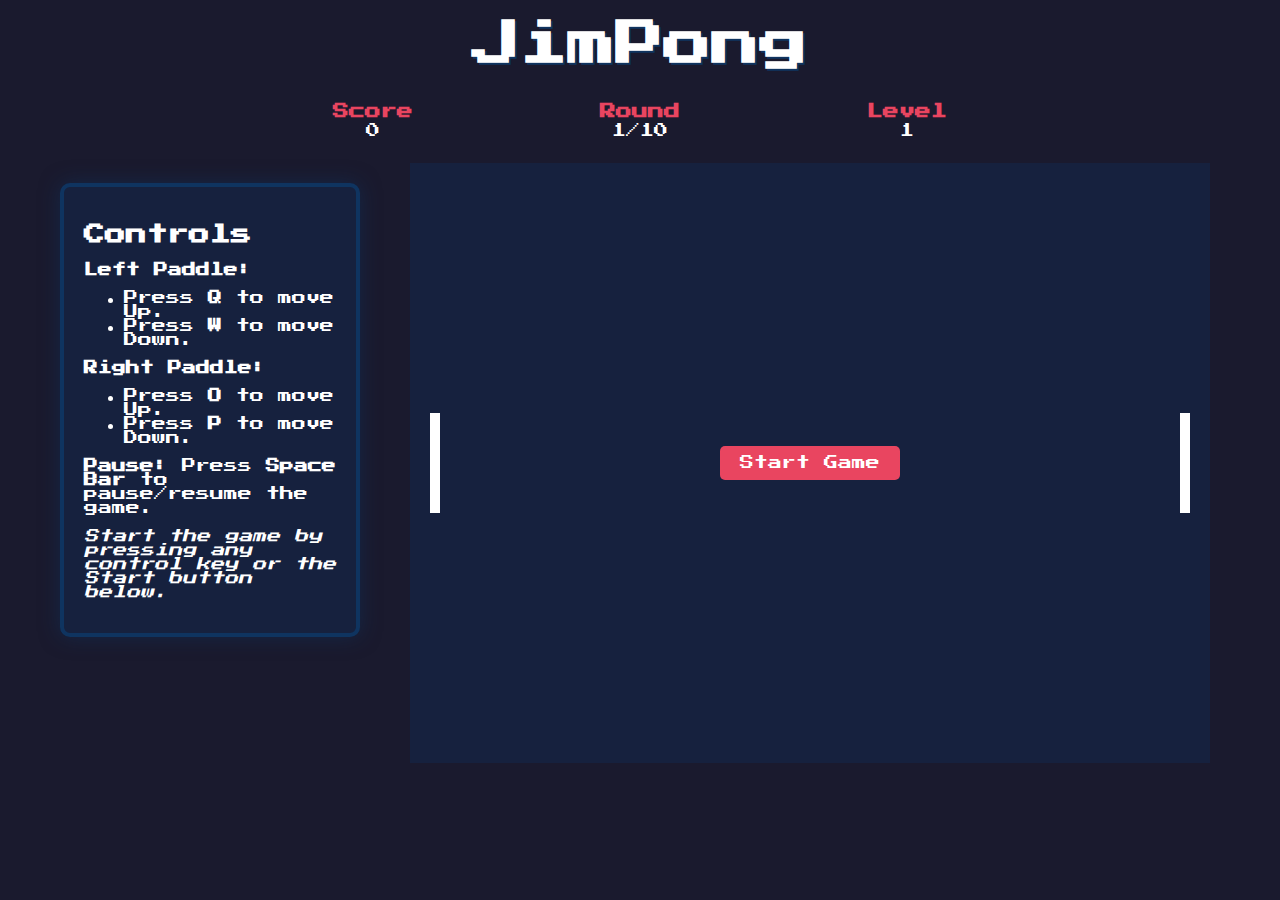
<file: index.html>
<!DOCTYPE html>
<html lang="en">
<head>
    <meta charset="UTF-8">
    <title>JimPong</title>
    <meta name="viewport" content="width=device-width, initial-scale=1.0">
    <!-- Link to external CSS file -->
    <link rel="stylesheet" href="styles.css">
    <!-- Importing the 'Press Start 2P' font from Google Fonts -->
    <link rel="preconnect" href="https://fonts.googleapis.com">
    <link href="https://fonts.googleapis.com/css2?family=Press+Start+2P&display=swap" rel="stylesheet">
</head>
<body>
    <!-- Game Title -->
    <h1>JimPong</h1>

    <!-- Welcome Screen (Visible on Mobile Devices) -->
    <div id="welcomeScreen">
        <h2>Welcome to <span class="gameTitle">JimPong</span></h2>
        <p>Control both paddles by moving them up and down.</p>
        <button id="playButton">Play</button>
    </div>

    <!-- Main Game Area -->
    <div id="gameArea">
        <!-- Scoreboard -->
        <div id="scoreboard">
            <div class="score-item">
                <h3>Score</h3>
                <p><span id="score">0</span></p>
            </div>
            <div class="score-item">
                <h3>Round</h3>
                <p><span id="round">1/10</span></p>
            </div>
            <div class="score-item">
                <h3>Level</h3>
                <p><span id="level">1</span></p>
            </div>
        </div>

        <!-- Main Container: Game and Controls -->
        <div id="mainContainer">
            <!-- Controls Instructions (Visible only on Desktop) -->
            <div id="controlsContainer">
                <h2>Controls</h2>
                <p><strong>Left Paddle:</strong></p>
                <ul>
                    <li>Press <strong>Q</strong> to move Up.</li>
                    <li>Press <strong>W</strong> to move Down.</li>
                </ul>
                <p><strong>Right Paddle:</strong></p>
                <ul>
                    <li>Press <strong>O</strong> to move Up.</li>
                    <li>Press <strong>P</strong> to move Down.</li>
                </ul>
                <p><strong>Pause:</strong> Press <strong>Space Bar</strong> to pause/resume the game.</p>
                <p><em>Start the game by pressing any control key or the Start button below.</em></p>
            </div>

            <!-- Game Container -->
            <div id="gameContainer">
                <canvas id="gameCanvas" width="800" height="600"></canvas>

                <!-- Start/Restart Button (Desktop) -->
                <button id="startButton">Start Game</button>

                <!-- Congratulatory Message Overlay -->
                <div id="congratsOverlay" class="overlay">
                    <h2>Congratulations! You've completed the round!</h2>
                    <button onclick="closeCongrats()">OK</button>
                </div>

                <!-- Game Over Message Overlay -->
                <div id="gameOverOverlay" class="overlay">
                    <h2>Game Over!</h2>
                    <button onclick="restartGame()">Try Again</button>
                </div>

                <!-- Pause Overlay -->
                <div id="pauseOverlay">
                    <h2>Game Paused</h2>
                </div>

                <!-- Mobile Pause/Restart Button -->
                <button id="mobilePauseButton">Pause</button>
            </div>
        </div>
    </div>

    <!-- Include external JavaScript file -->
    <script src="script.js"></script>
</body>
</html>
</file>
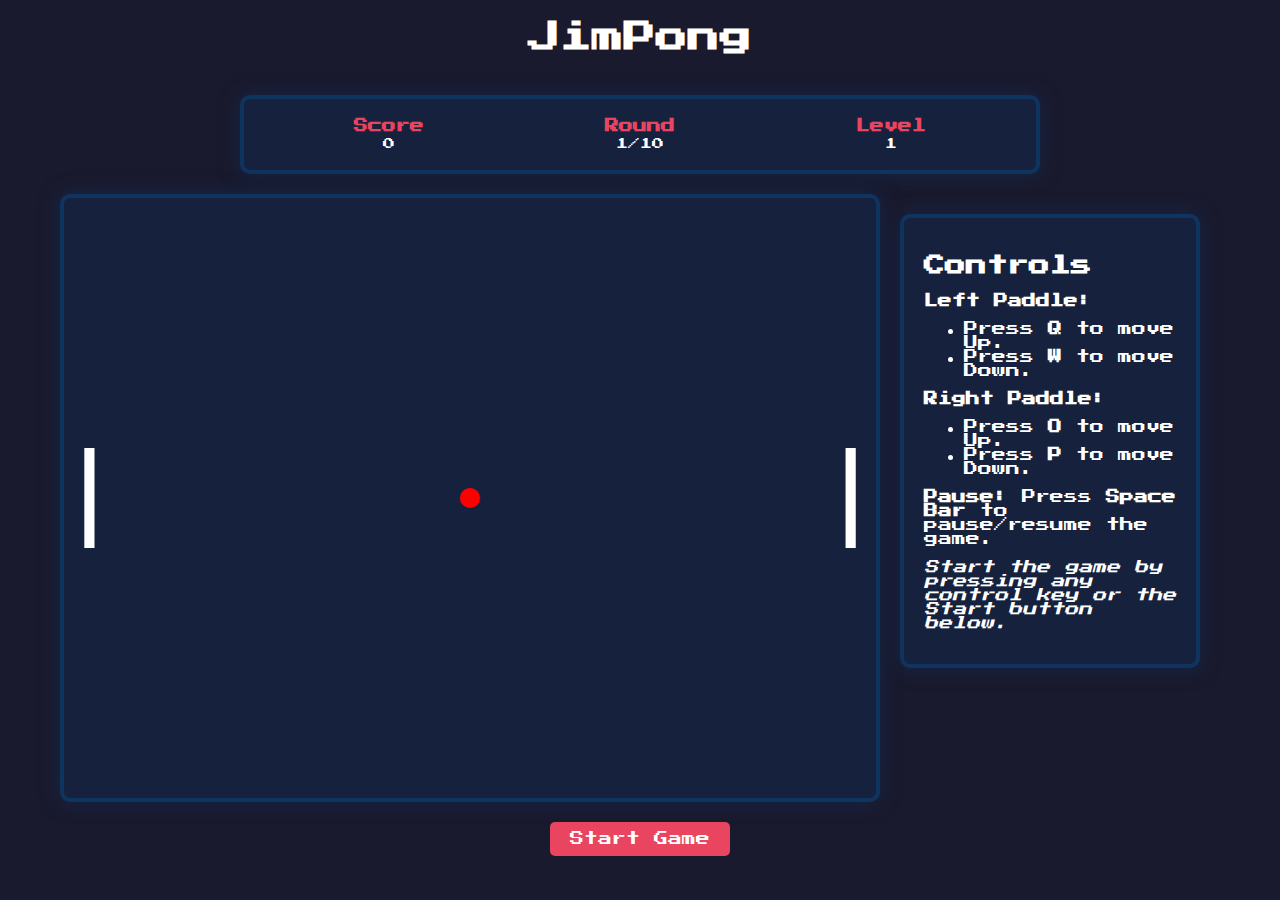
<file: jimpong.html>
<!DOCTYPE html>
<html lang="en">
<head>
    <meta charset="UTF-8">
    <title>JimPong</title>
    <style>
        @import url('https://fonts.googleapis.com/css2?family=Press+Start+2P&display=swap');

        body {
            background-color: #1a1a2e;
            color: #fff;
            text-align: center;
            font-family: 'Press Start 2P', cursive;
            margin: 0;
            overflow: hidden;
            display: flex;
            flex-direction: column;
            align-items: center;
            height: 100vh;
        }
        #gameArea {
            display: flex;
            flex-direction: column;
            align-items: center;
            width: 100%;
            max-width: 1200px;
            padding: 20px;
            box-sizing: border-box;
        }
        /* Scoreboard */
        #scoreboard {
            display: flex;
            justify-content: space-around;
            width: 100%;
            max-width: 800px;
            text-align: center;
            border: 4px solid #0f3460;
            padding: 20px;
            border-radius: 10px;
            background-color: #16213e;
            box-shadow: 0 0 20px rgba(15, 52, 96, 0.5);
            margin-bottom: 20px;
            box-sizing: border-box;
        }
        .score-item {
            flex: 1;
        }
        .score-item h3 {
            margin: 0;
            color: #e94560;
            font-size: 14px;
        }
        .score-item p {
            margin: 5px 0 0 0;
            font-size: 12px;
        }

        /* Main Container: Game and Controls */
        #mainContainer {
            display: flex;
            align-items: flex-start;
            justify-content: center;
            width: 100%;
            flex-wrap: nowrap;
        }
        #gameContainer {
            display: flex;
            align-items: center;
            justify-content: center;
            position: relative;
            flex: 1;
            min-width: 300px;
        }
        canvas {
            background-color: #16213e;
            border: 4px solid #0f3460;
            border-radius: 10px;
            box-shadow: 0 0 20px rgba(15, 52, 96, 0.5);
            max-width: 100%;
            height: auto;
            flex: 1;
        }

        /* Controls Instructions */
        #controlsContainer {
            margin: 20px;
            text-align: left;
            font-size: 14px;
            border: 4px solid #0f3460;
            padding: 20px;
            border-radius: 10px;
            background-color: #16213e;
            box-shadow: 0 0 20px rgba(15, 52, 96, 0.5);
            max-width: 300px;
            width: 100%;
            box-sizing: border-box;
            flex-shrink: 0;
        }

        /* Start Button */
        #startButton {
            font-family: 'Press Start 2P', cursive;
            font-size: 14px;
            padding: 10px 20px;
            background-color: #e94560;
            color: #fff;
            border: none;
            border-radius: 5px;
            cursor: pointer;
            transition: background-color 0.3s ease;
            margin-top: 20px;
        }
        #startButton:hover {
            background-color: #ff6b6b;
        }

        /* Message Overlays */
        .overlay {
            position: absolute;
            top: 50%;
            left: 50%;
            transform: translate(-50%, -50%);
            background-color: rgba(26, 26, 46, 0.95);
            padding: 30px;
            border-radius: 10px;
            box-shadow: 0 0 20px rgba(15, 52, 96, 0.7);
            z-index: 10;
            display: none; /* Hidden by default */
            text-align: center;
        }
        .overlay h2 {
            color: #e94560;
            margin-bottom: 20px;
            font-size: 16px;
        }
        .overlay button {
            font-family: 'Press Start 2P', cursive;
            font-size: 12px;
            padding: 8px 16px;
            background-color: #e94560;
            color: #fff;
            border: none;
            border-radius: 5px;
            cursor: pointer;
            transition: background-color 0.3s ease;
        }
        .overlay button:hover {
            background-color: #ff6b6b;
        }

        /* Pause Overlay */
        #pauseOverlay {
            position: absolute;
            top: 0;
            left: 0;
            width: 100%;
            height: 100%;
            background-color: rgba(26, 26, 46, 0.7);
            display: flex;
            align-items: center;
            justify-content: center;
            flex-direction: column;
            border-radius: 10px;
            display: none; /* Hidden by default */
            z-index: 10;
        }
        #pauseOverlay h2 {
            color: #e94560;
            margin-bottom: 20px;
            font-size: 16px;
        }

        /* Responsive Adjustments */
        @media (max-width: 1024px) {
            #mainContainer {
                flex-direction: column;
            }
            #controlsContainer {
                margin: 20px 0;
            }
        }

        @media (max-width: 768px) {
            h1 {
                font-size: 28px;
            }
            #scoreboard {
                flex-direction: column;
            }
            .score-item {
                margin-bottom: 10px;
            }
            .score-item:last-child {
                margin-bottom: 0;
            }
            #controlsContainer {
                max-width: 100%;
                margin: 10px 0;
            }
            ul {
                font-size: 12px;
            }
            li {
                margin-bottom: 8px;
                font-size: 12px;
            }
            #startButton {
                font-size: 12px;
                padding: 8px 16px;
            }
        }

        @media (max-width: 480px) {
            h1 {
                font-size: 24px;
            }
            #scoreboard {
                padding: 10px;
            }
            .score-item h3 {
                font-size: 12px;
            }
            .score-item p {
                font-size: 10px;
            }
            ul {
                font-size: 10px;
            }
            li {
                margin-bottom: 6px;
                font-size: 10px;
            }
            #startButton {
                font-size: 10px;
                padding: 6px 12px;
            }
            #controlsContainer {
                padding: 15px;
                font-size: 12px;
            }
        }
    </style>
</head>
<body>
    <h1>JimPong</h1>
    <div id="gameArea">
        <!-- Scoreboard -->
        <div id="scoreboard">
            <div class="score-item">
                <h3>Score</h3>
                <p><span id="score">0</span></p>
            </div>
            <div class="score-item">
                <h3>Round</h3>
                <p><span id="round">1/10</span></p>
            </div>
            <div class="score-item">
                <h3>Level</h3>
                <p><span id="level">1</span></p>
            </div>
        </div>

        <!-- Main Container: Game and Controls -->
        <div id="mainContainer">
            <!-- Game Container -->
            <div id="gameContainer">
                <canvas id="gameCanvas" width="800" height="600"></canvas>

                <!-- Congratulatory Message Overlay -->
                <div id="congratsOverlay" class="overlay">
                    <h2>Congratulations! You've completed the round!</h2>
                    <button onclick="closeCongrats()">OK</button>
                </div>

                <!-- Game Over Message Overlay -->
                <div id="gameOverOverlay" class="overlay">
                    <h2>Game Over!</h2>
                    <button onclick="restartGame()">Try Again</button>
                </div>

                <!-- Pause Overlay -->
                <div id="pauseOverlay">
                    <h2>Game Paused</h2>
                </div>
            </div>

            <!-- Controls Instructions -->
            <div id="controlsContainer">
                <h2>Controls</h2>
                <p><strong>Left Paddle:</strong></p>
                <ul>
                    <li>Press <strong>Q</strong> to move Up.</li>
                    <li>Press <strong>W</strong> to move Down.</li>
                </ul>
                <p><strong>Right Paddle:</strong></p>
                <ul>
                    <li>Press <strong>O</strong> to move Up.</li>
                    <li>Press <strong>P</strong> to move Down.</li>
                </ul>
                <p><strong>Pause:</strong> Press <strong>Space Bar</strong> to pause/resume the game.</p>
                <p><em>Start the game by pressing any control key or the Start button below.</em></p>
            </div>
        </div>
        <button id="startButton">Start Game</button>

        <script>
            const canvas = document.getElementById('gameCanvas');
            const ctx = canvas.getContext('2d');

            // Set up logical canvas size
            const LOGICAL_WIDTH = 800;
            const LOGICAL_HEIGHT = 600;

            // Scale factors
            let scaleX = 1;
            let scaleY = 1;

            // Responsive canvas sizing
            function resizeCanvas() {
                const container = canvas.parentElement;
                const containerWidth = container.clientWidth;
                const containerHeight = window.innerHeight - 300; // Adjust based on other elements' height

                // Maintain aspect ratio
                const aspect = LOGICAL_WIDTH / LOGICAL_HEIGHT;
                let newWidth = containerWidth;
                let newHeight = newWidth / aspect;

                if (newHeight > containerHeight) {
                    newHeight = containerHeight;
                    newWidth = newHeight * aspect;
                }

                canvas.style.width = `${newWidth}px`;
                canvas.style.height = `${newHeight}px`;

                // Update scale factors
                scaleX = newWidth / LOGICAL_WIDTH;
                scaleY = newHeight / LOGICAL_HEIGHT;

                // Optionally, redraw or adjust game elements here if needed
            }

            window.addEventListener('resize', resizeCanvas);
            window.addEventListener('load', resizeCanvas);
            resizeCanvas(); // Initial call

            const paddleWidth = 10;
            const paddleHeight = 100;
            const ballRadius = 10;

            let leftPaddle = {
                x: 20,
                y: LOGICAL_HEIGHT / 2 - paddleHeight / 2,
                width: paddleWidth,
                height: paddleHeight,
                dy: 0
            };

            let rightPaddle = {
                x: LOGICAL_WIDTH - 20 - paddleWidth,
                y: LOGICAL_HEIGHT / 2 - paddleHeight / 2,
                width: paddleWidth,
                height: paddleHeight,
                dy: 0
            };

            let ball = {
                x: LOGICAL_WIDTH / 2,
                y: LOGICAL_HEIGHT / 2,
                radius: ballRadius,
                speed: 5,
                dx: 0,
                dy: 0
            };

            let score = 0;
            let level = 1;
            let round = 1;
            const maxRounds = 10;
            const pointsPerLevel = 10;

            let keys = {};
            let gameStarted = false;
            let isPaused = false;

            const startButton = document.getElementById('startButton');
            const congratsOverlay = document.getElementById('congratsOverlay');
            const gameOverOverlay = document.getElementById('gameOverOverlay');
            const pauseOverlay = document.getElementById('pauseOverlay');

            document.addEventListener('keydown', (e) => {
                const key = e.key.toLowerCase();
                keys[key] = true;

                // Prevent default scrolling with keys
                if (['q', 'w', 'o', 'p', ' '].includes(key)) {
                    e.preventDefault();
                }

                // Start the game on first control key press
                if (!gameStarted && ['q', 'w', 'o', 'p'].includes(key)) {
                    startGame();
                }

                // Pause/Resume the game with Space Bar
                if (key === ' ') {
                    togglePause();
                }
            });

            document.addEventListener('keyup', (e) => {
                const key = e.key.toLowerCase();
                keys[key] = false;
            });

            startButton.addEventListener('click', () => {
                if (!gameStarted) {
                    startGame();
                } else {
                    restartGame();
                }
            });

            function startGame() {
                gameStarted = true;
                isPaused = false;
                ball.dx = (Math.random() > 0.5 ? 1 : -1) * ball.speed;
                ball.dy = (Math.random() > 0.5 ? 1 : -1) * ball.speed;
                startButton.textContent = 'Restart Game';
                hideOverlays();
            }

            function resetBall() {
                ball.x = LOGICAL_WIDTH / 2;
                ball.y = LOGICAL_HEIGHT / 2;
                ball.dx = 0;
                ball.dy = 0;
                gameStarted = false;
                isPaused = false;
                startButton.textContent = 'Start Game';
                hideOverlays();
            }

            function drawPaddle(paddle) {
                ctx.fillStyle = '#fff';
                ctx.fillRect(paddle.x, paddle.y, paddle.width, paddle.height);
            }

            function drawBall() {
                ctx.beginPath();
                ctx.arc(ball.x, ball.y, ball.radius, 0, Math.PI * 2);
                ctx.fillStyle = 'red'; // Ball color set to red
                ctx.fill();
                ctx.closePath();
            }

            function draw() {
                // Clear the canvas
                ctx.clearRect(0, 0, LOGICAL_WIDTH, LOGICAL_HEIGHT);

                // Draw paddles and ball
                drawPaddle(leftPaddle);
                drawPaddle(rightPaddle);
                drawBall();
            }

            function updatePaddles() {
                // Left Paddle Controls: 'q' and 'w'
                if (keys['q']) {
                    leftPaddle.dy = -7;
                } else if (keys['w']) {
                    leftPaddle.dy = 7;
                } else {
                    leftPaddle.dy = 0;
                }

                // Right Paddle Controls: 'o' and 'p'
                if (keys['o']) {
                    rightPaddle.dy = -7;
                } else if (keys['p']) {
                    rightPaddle.dy = 7;
                } else {
                    rightPaddle.dy = 0;
                }

                leftPaddle.y += leftPaddle.dy;
                rightPaddle.y += rightPaddle.dy;

                // Prevent paddles from moving out of canvas
                if (leftPaddle.y < 0) leftPaddle.y = 0;
                if (leftPaddle.y + leftPaddle.height > LOGICAL_HEIGHT)
                    leftPaddle.y = LOGICAL_HEIGHT - leftPaddle.height;

                if (rightPaddle.y < 0) rightPaddle.y = 0;
                if (rightPaddle.y + rightPaddle.height > LOGICAL_HEIGHT)
                    rightPaddle.y = LOGICAL_HEIGHT - rightPaddle.height;
            }

            function updateBall() {
                if (gameStarted && !isPaused) {
                    ball.x += ball.dx;
                    ball.y += ball.dy;

                    // Top and bottom wall collision
                    if (ball.y - ball.radius < 0 || ball.y + ball.radius > LOGICAL_HEIGHT) {
                        ball.dy *= -1;
                    }

                    // Left paddle collision
                    if (ball.x - ball.radius < leftPaddle.x + leftPaddle.width &&
                        ball.y > leftPaddle.y &&
                        ball.y < leftPaddle.y + leftPaddle.height) {
                        ball.dx *= -1;
                        ball.x = leftPaddle.x + leftPaddle.width + ball.radius; // Prevent sticking
                        score++;
                        checkLevelUp();
                        updateScoreboard();
                    }

                    // Right paddle collision
                    if (ball.x + ball.radius > rightPaddle.x &&
                        ball.y > rightPaddle.y &&
                        ball.y < rightPaddle.y + rightPaddle.height) {
                        ball.dx *= -1;
                        ball.x = rightPaddle.x - ball.radius; // Prevent sticking
                        score++;
                        checkLevelUp();
                        updateScoreboard();
                    }

                    // Miss detection
                    if (ball.x - ball.radius < 0 || ball.x + ball.radius > LOGICAL_WIDTH) {
                        showGameOver();
                    }
                }
            }

            function checkLevelUp() {
                if (score >= pointsPerLevel) {
                    level++;
                    round++;
                    if (round > maxRounds) {
                        winGame();
                    } else {
                        score = 0;
                        ball.speed *= 1.1; // Increase speed by 10%
                        // Update ball direction with increased speed
                        ball.dx = (ball.dx > 0 ? 1 : -1) * ball.speed;
                        ball.dy = (ball.dy > 0 ? 1 : -1) * ball.speed;
                        showCongrats();
                    }
                    updateScoreboard();
                }
            }

            function restartGame() {
                resetBall();
                score = 0;
                level = 1;
                round = 1;
                ball.speed = 5;
                updateScoreboard();
            }

            function winGame() {
                showMessage("Congratulations! You won the game!");
                score = 0;
                level = 1;
                round = 1;
                ball.speed = 5;
                resetBall();
                updateScoreboard();
            }

            function updateScoreboard() {
                document.getElementById('score').textContent = score;
                document.getElementById('level').textContent = level;
                document.getElementById('round').textContent = `${round}/${maxRounds}`;
            }

            function gameLoop() {
                updatePaddles();
                updateBall();
                draw();
                requestAnimationFrame(gameLoop);
            }

            // Initialize the game
            resetBall();
            updateScoreboard();
            gameLoop();

            // Congratulatory Message Function
            function showCongrats() {
                congratsOverlay.style.display = 'flex';
                congratsOverlay.querySelector('button').focus(); // Automatically focus the button
            }

            function closeCongrats() {
                congratsOverlay.style.display = 'none';
            }

            // Game Over Message Function
            function showGameOver() {
                gameOverOverlay.style.display = 'flex';
                gameOverOverlay.querySelector('button').focus(); // Automatically focus the button
            }

            // Close Overlays when clicking outside or pressing a button
            function hideOverlays() {
                congratsOverlay.style.display = 'none';
                gameOverOverlay.style.display = 'none';
                pauseOverlay.style.display = 'none';
            }

            // General Message Function for Winning the Game
            function showMessage(message) {
                gameOverOverlay.querySelector('h2').textContent = message;
                gameOverOverlay.style.display = 'flex';
                gameOverOverlay.querySelector('button').focus(); // Automatically focus the button
            }

            // Pause Feature
            function togglePause() {
                if (!gameStarted) return; // Do nothing if game hasn't started

                isPaused = !isPaused;
                if (isPaused) {
                    pauseOverlay.style.display = 'flex';
                } else {
                    pauseOverlay.style.display = 'none';
                }
            }

            // Accessibility: Trigger "Try Again" on Enter key when button is focused
            // Since buttons are natively focusable and trigger on Enter, this is inherently supported.
            // However, to ensure it works seamlessly, we focus the button when overlay appears.

            // Ensure that clicking outside overlays does not close them
            // Overlays can only be closed via their respective buttons
        </script>
    </body>
</html>
</file>
<file: styles.css>
/* styles.css */

/* Global Styles */
body {
    background-color: #1a1a2e;
    color: #fff;
    text-align: center;
    font-family: 'Press Start 2P', cursive;
    margin: 0;
    display: flex;
    flex-direction: column;
    align-items: center;
}

/* Game Title with Glowing Animation */
h1 {
    font-size: 48px;
    margin: 20px 0;
    text-shadow: 2px 2px #0f3460;
    animation: glow 2s ease-in-out infinite alternate;
}

@keyframes glow {
    from {
        text-shadow: 0 0 5px #fff,
                     0 0 10px #fff,
                     0 0 15px #e94560,
                     0 0 20px #e94560,
                     0 0 35px #e94560,
                     0 0 40px #e94560,
                     0 0 50px #e94560;
    }
    to {
        text-shadow: 0 0 10px #fff,
                     0 0 20px #fff,
                     0 0 30px #e94560,
                     0 0 40px #e94560,
                     0 0 70px #e94560,
                     0 0 80px #e94560,
                     0 0 100px #e94560;
    }
}

/* Main Game Area Layout */
#gameArea {
    display: flex;
    flex-direction: column;
    align-items: center;
    width: 100%;
    max-width: 1200px;
    padding: 0;
    box-sizing: border-box;
    position: relative;
}

/* Scoreboard Styling */
#scoreboard {
    display: flex;
    justify-content: space-around;
    align-items: center;
    width: 100%;
    max-width: 800px;
    text-align: center;
    padding: 10px 0;
    box-sizing: border-box;
    position: relative;
    flex-wrap: wrap;
    background-color: transparent;
    margin-bottom: 10px;
}

.score-item {
    flex: 1;
    min-width: 80px;
    margin: 5px 0;
}

.score-item h3 {
    margin: 0;
    color: #e94560;
    font-size: 16px;
}

.score-item p {
    margin: 5px 0 0 0;
    font-size: 14px;
}

/* Controls Instructions Styling */
#controlsContainer {
    margin: 20px;
    text-align: left;
    font-size: 14px;
    border: 4px solid #0f3460;
    padding: 20px;
    border-radius: 10px;
    background-color: #16213e;
    box-shadow: 0 0 20px rgba(15, 52, 96, 0.5);
    max-width: 300px;
    width: 100%;
    box-sizing: border-box;
    flex-shrink: 0;
}

/* Main Container: Game and Controls */
#mainContainer {
    display: flex;
    align-items: flex-start;
    justify-content: center;
    width: 100%;
    flex-wrap: wrap;
    flex: 1;
}

/* Game Container */
#gameContainer {
    display: flex;
    align-items: center;
    justify-content: center;
    position: relative;
    flex: 1 1 auto;
    margin: 0 auto;
    width: 100%;
    max-width: 800px;
    height: 100%;
}

/* Canvas Styling */
canvas {
    background-color: #16213e;
    border: none;
    border-radius: 0;
    box-shadow: none;
    width: 100%;
    height: auto;
    touch-action: none; /* Prevent default touch behaviors */
}

/* Start/Restart Button Styling */
#startButton {
    position: absolute;
    top: 50%;
    left: 50%;
    transform: translate(-50%, -50%);
    font-family: 'Press Start 2P', cursive;
    font-size: 14px;
    padding: 10px 20px;
    background-color: #e94560;
    color: #fff;
    border: none;
    border-radius: 5px;
    cursor: pointer;
    transition: background-color 0.3s ease;
    z-index: 5;
}

#startButton:hover {
    background-color: #ff6b6b;
}

/* Pause/Restart Button for Mobile */
#mobilePauseButton {
    display: none; /* Hidden by default, shown on mobile */
    position: absolute;
    bottom: 10px;
    left: 50%;
    transform: translateX(-50%);
    font-family: 'Press Start 2P', cursive;
    font-size: 14px;
    padding: 8px 16px;
    background-color: #e94560;
    color: #fff;
    border: none;
    border-radius: 5px;
    cursor: pointer;
    transition: background-color 0.3s ease;
    z-index: 10;
}

#mobilePauseButton:hover {
    background-color: #ff6b6b;
}

/* Message Overlays Styling */
.overlay {
    position: absolute;
    top: 50%;
    left: 50%;
    transform: translate(-50%, -50%);
    background-color: rgba(26, 26, 46, 0.95);
    padding: 30px;
    border-radius: 10px;
    box-shadow: 0 0 20px rgba(15, 52, 96, 0.7);
    z-index: 10;
    display: none; /* Hidden by default */
    text-align: center;
}

.overlay h2 {
    color: #e94560;
    margin-bottom: 20px;
    font-size: 16px;
}

.overlay button {
    font-family: 'Press Start 2P', cursive;
    font-size: 12px;
    padding: 8px 16px;
    background-color: #e94560;
    color: #fff;
    border: none;
    border-radius: 5px;
    cursor: pointer;
    transition: background-color 0.3s ease;
}

.overlay button:hover {
    background-color: #ff6b6b;
}

/* Pause Overlay Styling */
#pauseOverlay {
    position: absolute;
    top: 0;
    left: 0;
    width: 100%;
    height: 100%;
    background-color: rgba(26, 26, 46, 0.7);
    display: flex;
    align-items: center;
    justify-content: center;
    flex-direction: column;
    border-radius: 0;
    display: none; /* Hidden by default */
    z-index: 10;
}

#pauseOverlay h2 {
    color: #e94560;
    margin-bottom: 20px;
    font-size: 16px;
}

/* Welcome Screen Styling */
#welcomeScreen {
    display: none; /* Hidden by default, will be shown only on mobile */
    text-align: center;
    padding: 20px;
    flex-direction: column;
    align-items: center;
    justify-content: center;
    height: 100vh; /* Full viewport height */
}

/* Ensure JimPong in the welcome screen has the same styling as the main header */
#welcomeScreen .gameTitle {
    font-size: 48px; /* Match the h1 font size */
    text-shadow: 2px 2px #0f3460; /* Match the glow effect shadow */
    animation: glow 2s ease-in-out infinite alternate; /* Apply the glow animation */
    color: #fff; /* Set text color to white, same as h1 */
}

/* Update Play button in the welcome screen to match the other buttons */
#welcomeScreen button {
    font-family: 'Press Start 2P', cursive;
    font-size: 14px;
    padding: 10px 20px;
    background-color: #e94560;
    color: #fff;
    border: none;
    border-radius: 5px;
    cursor: pointer;
    transition: background-color 0.3s ease;
}

/* Add hover effect for the Play button */
#welcomeScreen button:hover {
    background-color: #ff6b6b;
}


/* Mobile Specific Styles */
@media (max-width: 768px) {
    /* Show welcome screen on mobile */
    #welcomeScreen {
        display: flex;
    }

    /* Hide main game area and title initially on mobile */
    #gameArea,
    h1 {
        display: none;
    }

    /* Adjust h1 font size */
    h1 {
        font-size: 32px;
    }

    /* Hide controls instructions on all mobile devices */
    #controlsContainer {
        display: none !important; /* Use !important to ensure it's hidden on all mobile views */
    }

    /* Adjust scoreboard font sizes */
    .score-item h3 {
        font-size: 12px;
    }

    .score-item p {
        font-size: 10px;
    }

    /* Center the game area */
    #gameArea {
        display: flex;
        flex-direction: column;
        justify-content: center;
        align-items: center;
        height: 100vh;
        width: 100%;
    }

    #mainContainer {
        justify-content: center;
        width: 100%;
    }

    #gameContainer {
        max-width: 100%;
        height: auto;
        aspect-ratio: 4 / 3; /* Maintain the aspect ratio of the game */
    }

    canvas {
        width: 100%;
        height: 100%;
        object-fit: contain;
    }

    /* Show mobile pause button */
    #mobilePauseButton {
        display: block;
    }
}

/* Mobile Landscape Mode Styles */
@media (max-width: 768px) and (orientation: landscape) {
    /* Show main game area and title in landscape mode */
    #gameArea,
    h1 {
        display: flex;
    }

    /* Hide welcome screen in landscape mode */
    #welcomeScreen {
        display: none;
    }

    /* Adjust layout for landscape */
    #gameArea {
        flex-direction: row;
        align-items: center;
        justify-content: center;
        height: 100vh;
    }

    #scoreboard {
        flex-direction: column;
        width: auto;
        height: 100%;
        justify-content: center;
        margin-right: 10px;
    }

    #mainContainer {
        flex: 0 1 auto;
        height: 100%;
        display: flex;
        justify-content: center;
        align-items: center;
    }

    #gameContainer {
        height: 100%;
        width: auto;
        max-height: 100vh;
        display: flex;
        justify-content: center;
        align-items: center;
    }

    /* Ensure the canvas maintains its aspect ratio */
    canvas {
        max-height: 100%;
        width: auto;
        height: auto;
    }

    /* Adjust mobile pause button position */
    #mobilePauseButton {
        bottom: 10px;
        left: 50%;
        transform: translateX(-50%);
    }
}
</file>
